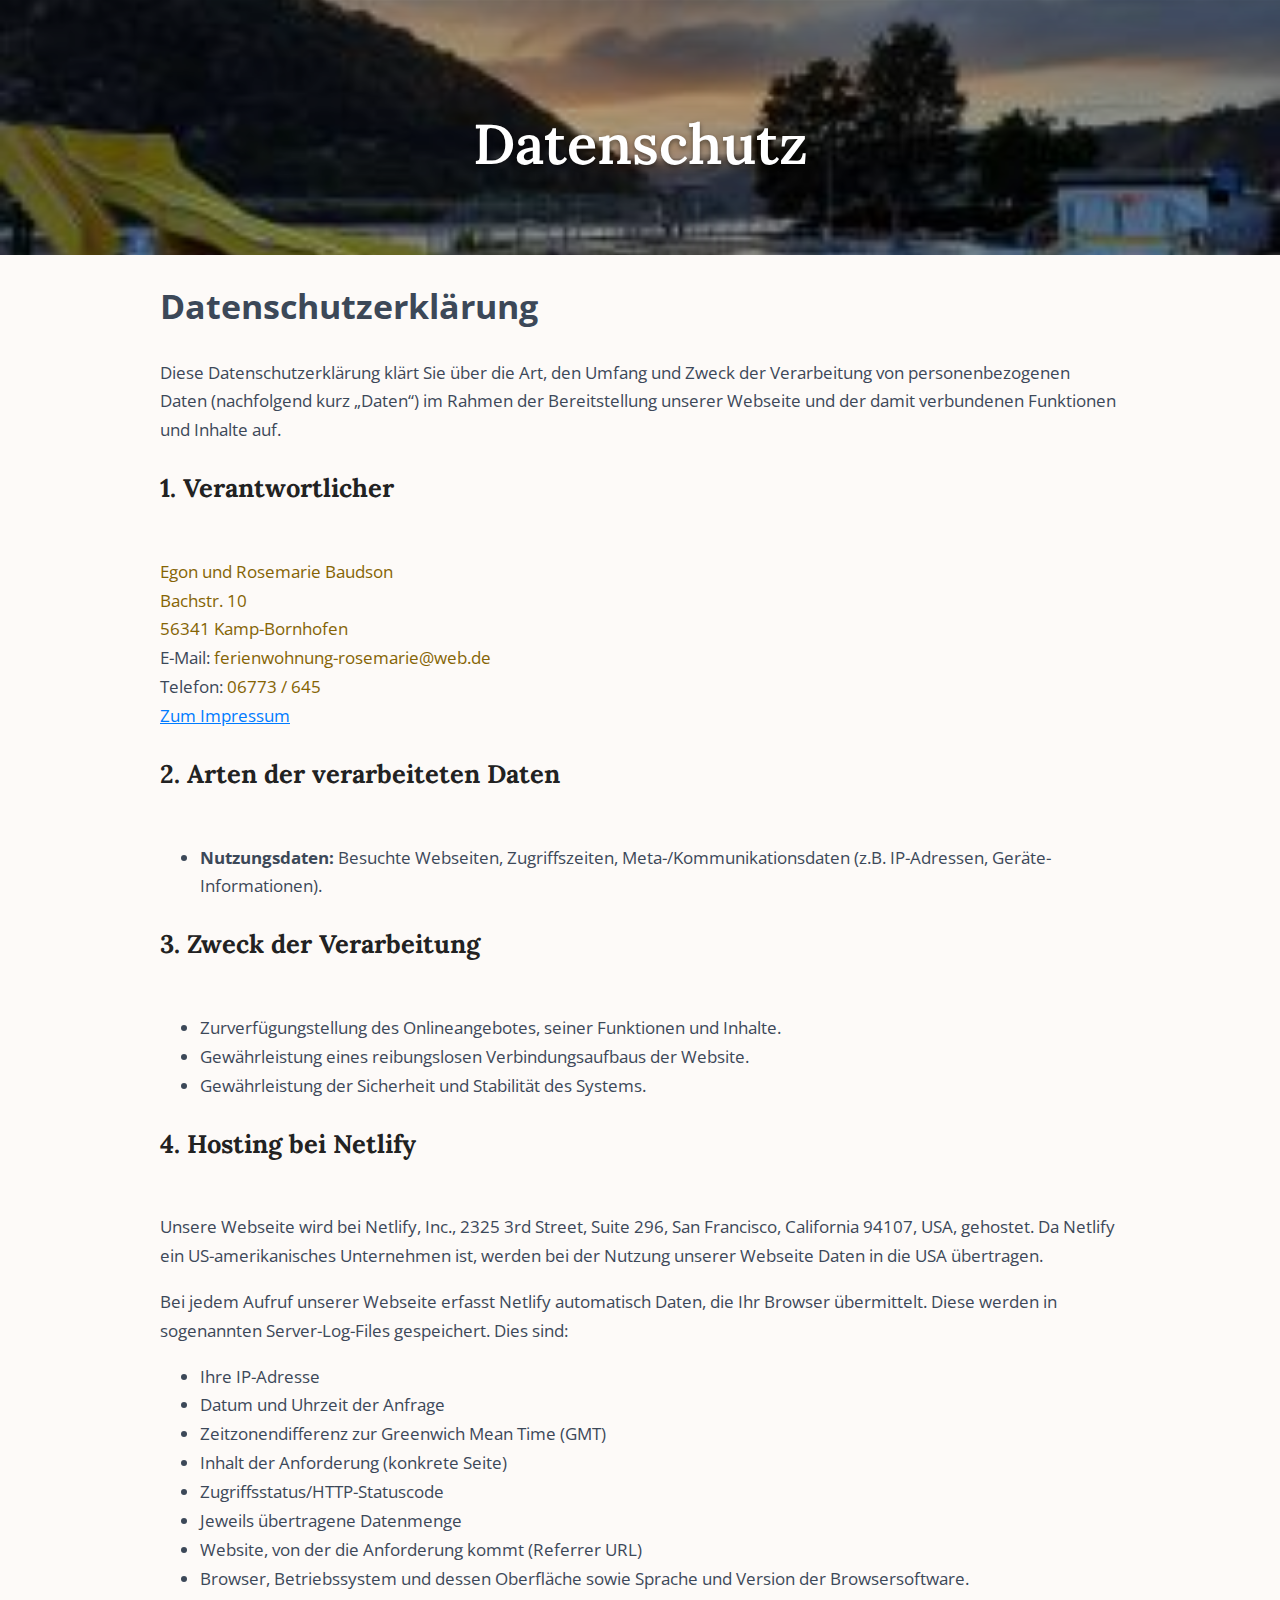
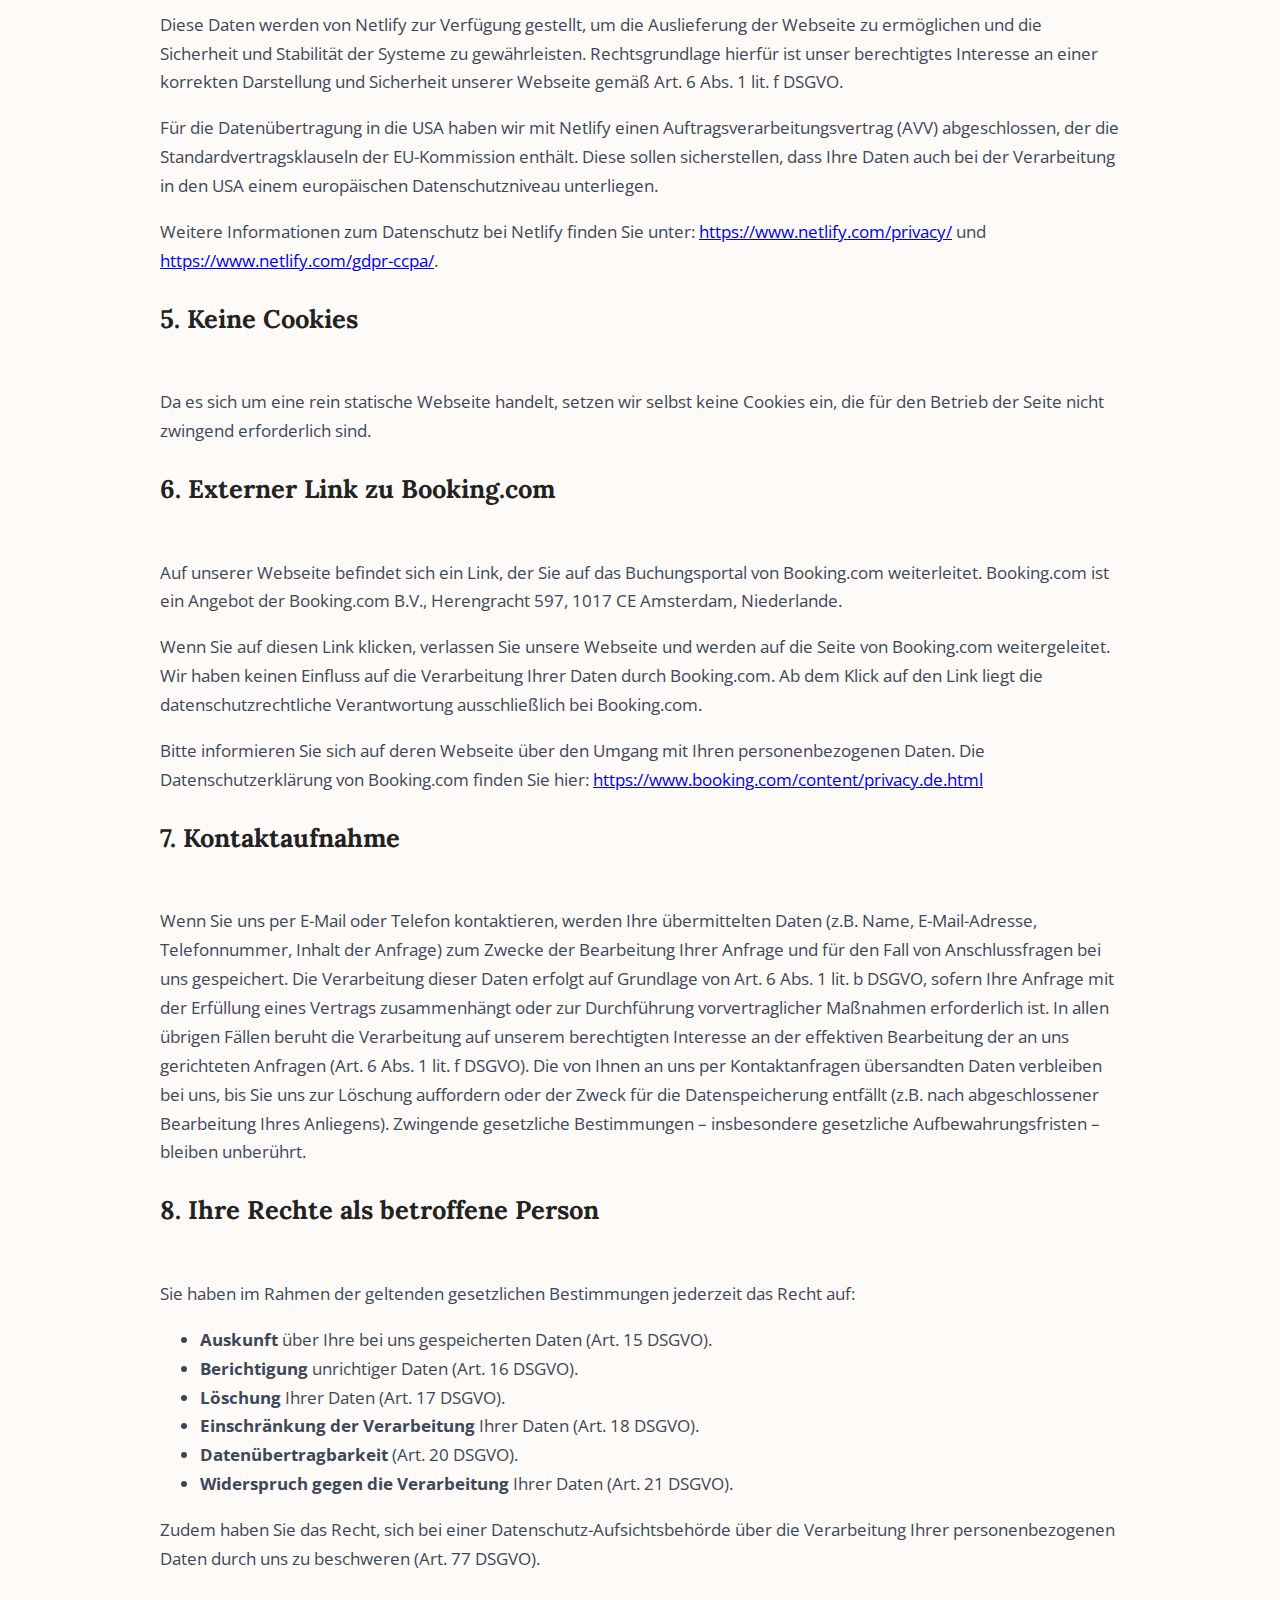
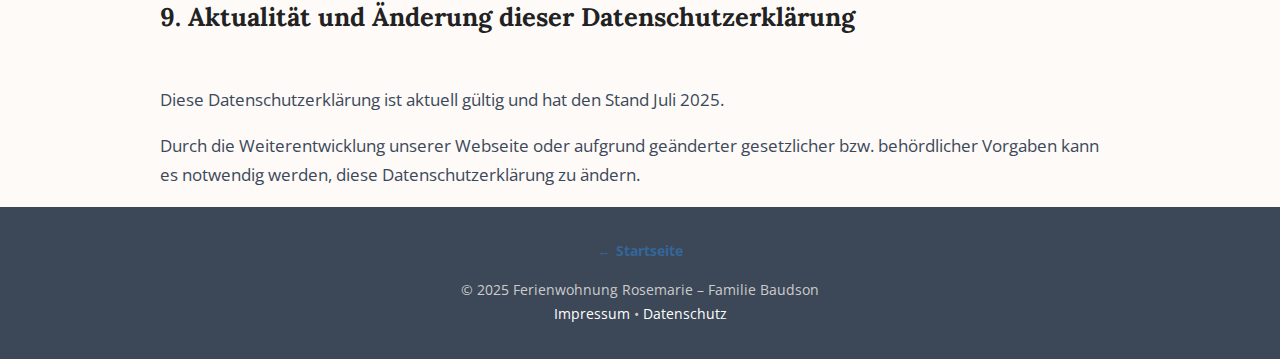
<file: datenschutz.html>
<!DOCTYPE html>
<html lang="de">
<head>
    <meta charset="UTF-8">
    <meta name="viewport" content="width=device-width, initial-scale=1.0">
    <title>Datenschutz – Ferienwohnung Rosemarie</title>
    <link rel="preconnect" href="https://fonts.googleapis.com">
    <link rel="preconnect" href="https://fonts.gstatic.com" crossorigin>
    <link href="https://fonts.googleapis.com/css2?family=Lora:ital,wght@0,400..700;1,400..700&family=Open+Sans:wght@400;600;700&display=swap" rel="stylesheet">
    <link rel="stylesheet" href="css/main.css" type="text/css">
    <style>
        /* Optional: Ein paar einfache Stile für bessere Lesbarkeit */
        .container h1 {            
            text-align: left;
        }
        .container h2, .container h3 {
            font-size: 1.5em;
            color: #222;
            text-align: left;
        }        
        .container .link {
            color: #007bff;
        }
        .container strong {
            font-weight: bold;
        }
        .placeholder {
            color: #856404;
        }
    </style>    
</head>
<body>
    <header class="hero">
        <h1>Datenschutz</h1>
    </header>
    <main>
        <div class="container">
            <h1>Datenschutzerklärung</h1>

            <p>Diese Datenschutzerklärung klärt Sie über die Art, den Umfang und Zweck der Verarbeitung von personenbezogenen Daten (nachfolgend kurz „Daten“) im Rahmen der Bereitstellung unserer Webseite und der damit verbundenen Funktionen und Inhalte auf.</p>

            <h2>1. Verantwortlicher</h2>
            <p>
                <span class="placeholder">Egon und Rosemarie Baudson</span><br>
                <span class="placeholder">Bachstr. 10</span><br>
                <span class="placeholder">56341 Kamp-Bornhofen</span><br>
                E-Mail: <span class="placeholder">ferienwohnung-rosemarie@web.de</span><br>
                Telefon: <span class="placeholder">06773 / 645</span><br>
                <a href="impressum.html" class="link">Zum Impressum</a>
            </p>

            <h2>2. Arten der verarbeiteten Daten</h2>
            <ul>
                <li><strong>Nutzungsdaten:</strong> Besuchte Webseiten, Zugriffszeiten, Meta-/Kommunikationsdaten (z.B. IP-Adressen, Geräte-Informationen).</li>
            </ul>

            <h2>3. Zweck der Verarbeitung</h2>
            <ul>
                <li>Zurverfügungstellung des Onlineangebotes, seiner Funktionen und Inhalte.</li>
                <li>Gewährleistung eines reibungslosen Verbindungsaufbaus der Website.</li>
                <li>Gewährleistung der Sicherheit und Stabilität des Systems.</li>
            </ul>

            <h2>4. Hosting bei Netlify</h2>
            <p>
                Unsere Webseite wird bei Netlify, Inc., 2325 3rd Street, Suite 296, San Francisco, California 94107, USA, gehostet. Da Netlify ein US-amerikanisches Unternehmen ist, werden bei der Nutzung unserer Webseite Daten in die USA übertragen.
            </p>
            <p>
                Bei jedem Aufruf unserer Webseite erfasst Netlify automatisch Daten, die Ihr Browser übermittelt. Diese werden in sogenannten Server-Log-Files gespeichert. Dies sind:
            </p>
            <ul>
                <li>Ihre IP-Adresse</li>
                <li>Datum und Uhrzeit der Anfrage</li>
                <li>Zeitzonendifferenz zur Greenwich Mean Time (GMT)</li>
                <li>Inhalt der Anforderung (konkrete Seite)</li>
                <li>Zugriffsstatus/HTTP-Statuscode</li>
                <li>Jeweils übertragene Datenmenge</li>
                <li>Website, von der die Anforderung kommt (Referrer URL)</li>
                <li>Browser, Betriebssystem und dessen Oberfläche sowie Sprache und Version der Browsersoftware.</li>
            </ul>
            <p>
                Diese Daten werden von Netlify zur Verfügung gestellt, um die Auslieferung der Webseite zu ermöglichen und die Sicherheit und Stabilität der Systeme zu gewährleisten. Rechtsgrundlage hierfür ist unser berechtigtes Interesse an einer korrekten Darstellung und Sicherheit unserer Webseite gemäß Art. 6 Abs. 1 lit. f DSGVO.
            </p>
            <p>
                Für die Datenübertragung in die USA haben wir mit Netlify einen Auftragsverarbeitungsvertrag (AVV) abgeschlossen, der die Standardvertragsklauseln der EU-Kommission enthält. Diese sollen sicherstellen, dass Ihre Daten auch bei der Verarbeitung in den USA einem europäischen Datenschutzniveau unterliegen.
            </p>
            <p>
                Weitere Informationen zum Datenschutz bei Netlify finden Sie unter: <a href="https://www.netlify.com/privacy/" target="_blank" rel="noopener noreferrer">https://www.netlify.com/privacy/</a> und <a href="https://www.netlify.com/gdpr-ccpa/" target="_blank" rel="noopener noreferrer">https://www.netlify.com/gdpr-ccpa/</a>.
            </p>
            
            <h2>5. Keine Cookies</h2>
            <p>Da es sich um eine rein statische Webseite handelt, setzen wir selbst keine Cookies ein, die für den Betrieb der Seite nicht zwingend erforderlich sind.</p>

            <h2>6. Externer Link zu Booking.com</h2>
            <p>
                Auf unserer Webseite befindet sich ein Link, der Sie auf das Buchungsportal von Booking.com weiterleitet. Booking.com ist ein Angebot der Booking.com B.V., Herengracht 597, 1017 CE Amsterdam, Niederlande.
            </p>
            <p>
                Wenn Sie auf diesen Link klicken, verlassen Sie unsere Webseite und werden auf die Seite von Booking.com weitergeleitet. Wir haben keinen Einfluss auf die Verarbeitung Ihrer Daten durch Booking.com. Ab dem Klick auf den Link liegt die datenschutzrechtliche Verantwortung ausschließlich bei Booking.com.
            </p>
            <p>
                Bitte informieren Sie sich auf deren Webseite über den Umgang mit Ihren personenbezogenen Daten. Die Datenschutzerklärung von Booking.com finden Sie hier: <a href="https://www.booking.com/content/privacy.de.html" target="_blank" rel="noopener noreferrer">https://www.booking.com/content/privacy.de.html</a>
            </p>

            <h2>7. Kontaktaufnahme</h2>
            <p>
                Wenn Sie uns per E-Mail oder Telefon kontaktieren, werden Ihre übermittelten Daten (z.B. Name, E-Mail-Adresse, Telefonnummer, Inhalt der Anfrage) zum Zwecke der Bearbeitung Ihrer Anfrage und für den Fall von Anschlussfragen bei uns gespeichert. Die Verarbeitung dieser Daten erfolgt auf Grundlage von Art. 6 Abs. 1 lit. b DSGVO, sofern Ihre Anfrage mit der Erfüllung eines Vertrags zusammenhängt oder zur Durchführung vorvertraglicher Maßnahmen erforderlich ist. In allen übrigen Fällen beruht die Verarbeitung auf unserem berechtigten Interesse an der effektiven Bearbeitung der an uns gerichteten Anfragen (Art. 6 Abs. 1 lit. f DSGVO). Die von Ihnen an uns per Kontaktanfragen übersandten Daten verbleiben bei uns, bis Sie uns zur Löschung auffordern oder der Zweck für die Datenspeicherung entfällt (z.B. nach abgeschlossener Bearbeitung Ihres Anliegens). Zwingende gesetzliche Bestimmungen – insbesondere gesetzliche Aufbewahrungsfristen – bleiben unberührt.
            </p>

            <h2>8. Ihre Rechte als betroffene Person</h2>
            <p>Sie haben im Rahmen der geltenden gesetzlichen Bestimmungen jederzeit das Recht auf:</p>
            <ul>
                <li><strong>Auskunft</strong> über Ihre bei uns gespeicherten Daten (Art. 15 DSGVO).</li>
                <li><strong>Berichtigung</strong> unrichtiger Daten (Art. 16 DSGVO).</li>
                <li><strong>Löschung</strong> Ihrer Daten (Art. 17 DSGVO).</li>
                <li><strong>Einschränkung der Verarbeitung</strong> Ihrer Daten (Art. 18 DSGVO).</li>
                <li><strong>Datenübertragbarkeit</strong> (Art. 20 DSGVO).</li>
                <li><strong>Widerspruch gegen die Verarbeitung</strong> Ihrer Daten (Art. 21 DSGVO).</li>
            </ul>
            <p>Zudem haben Sie das Recht, sich bei einer Datenschutz-Aufsichtsbehörde über die Verarbeitung Ihrer personenbezogenen Daten durch uns zu beschweren (Art. 77 DSGVO).</p>

            <h2>9. Aktualität und Änderung dieser Datenschutzerklärung</h2>
            <p>Diese Datenschutzerklärung ist aktuell gültig und hat den Stand Juli 2025.</p>
            <p>Durch die Weiterentwicklung unserer Webseite oder aufgrund geänderter gesetzlicher bzw. behördlicher Vorgaben kann es notwendig werden, diese Datenschutzerklärung zu ändern.</p>
        </div>
    </main>
    <footer>
        <div class="container">
            <a href="index.html" class="home-link">← Startseite</a><br>
            © 2025 Ferienwohnung Rosemarie – Familie Baudson<br>
            <a href="impressum.html">Impressum</a> &bull; <a href="datenschutz.html">Datenschutz</a>
        </div>
    </footer>
</body>
</html>
</file>
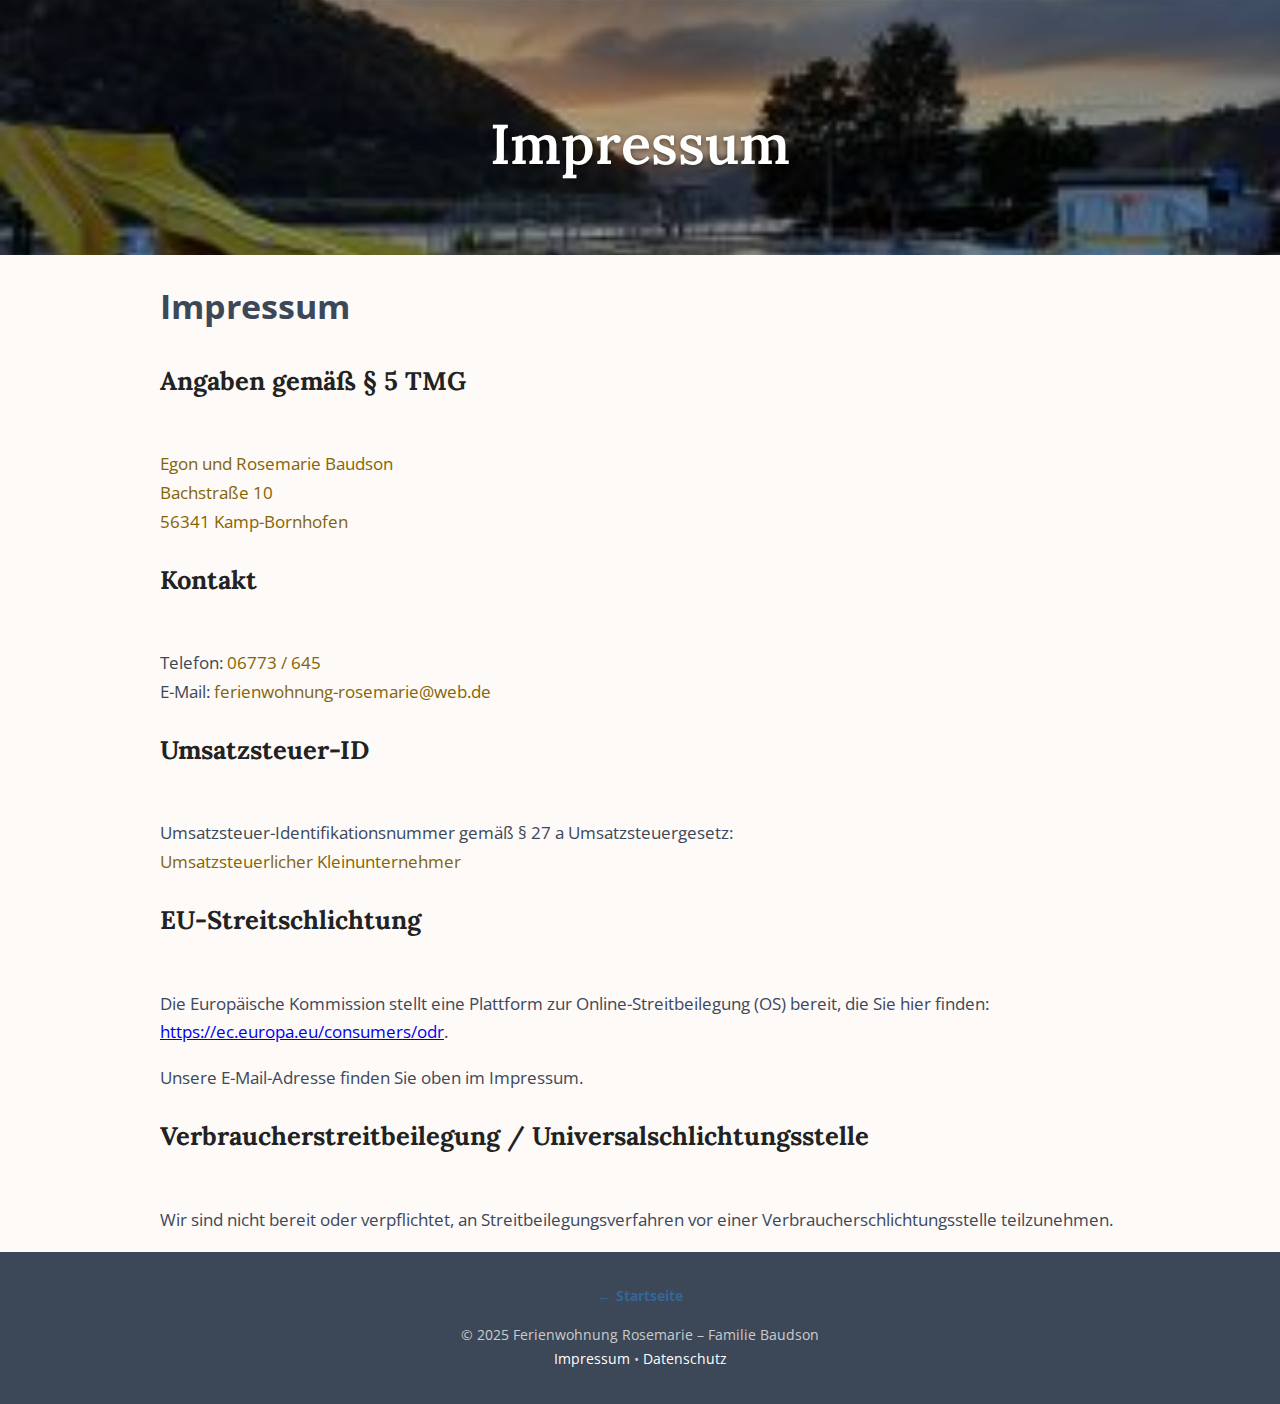
<file: impressum.html>
<!DOCTYPE html>
<html lang="de">
<head>
    <meta charset="UTF-8">
    <meta name="viewport" content="width=device-width, initial-scale=1.0">
    <title>Impressum – Ferienwohnung Rosemarie</title>
    <link rel="preconnect" href="https://fonts.googleapis.com">
    <link rel="preconnect" href="https://fonts.gstatic.com" crossorigin>
    <link href="https://fonts.googleapis.com/css2?family=Lora:ital,wght@0,400..700;1,400..700&family=Open+Sans:wght@400;600;700&display=swap" rel="stylesheet">
    <link rel="stylesheet" href="css/main.css" type="text/css">
    <style>
        .container h1 {            
            text-align: left;
        }
        .container h2, .container h3 {
            font-size: 1.5em;
            color: #222;
            text-align: left;
        }        
        .container .link {
            color: #007bff;
        }
        .container strong {
            font-weight: bold;
        }
        .placeholder {
            color: #856404;
        }
    </style>       
</head>
<body>
    <header class="hero">
        <h1>Impressum</h1>
    </header>
    <main>
        <div class="container">
            <h1>Impressum</h1>

            <div class="section">
                <h2>Angaben gemäß § 5 TMG</h2>
                <p>
                    <span class="placeholder">Egon und Rosemarie Baudson</span><br>
                    <span class="placeholder">Bachstraße 10</span><br>
                    <span class="placeholder">56341 Kamp-Bornhofen</span>
                </p>
            </div>

            <div class="section">
                <h2>Kontakt</h2>
                <p>
                    Telefon: <span class="placeholder">06773 / 645</span><br>
                    E-Mail: <span class="placeholder">ferienwohnung-rosemarie@web.de</span>
                </p>
            </div>

            <div class="section">
                <h2>Umsatzsteuer-ID</h2>
                <p>
                    Umsatzsteuer-Identifikationsnummer gemäß § 27 a Umsatzsteuergesetz:<br>
                    <span class="placeholder">Umsatzsteuerlicher Kleinunternehmer</span>
                </p>
            </div>

            <div class="section">
                <h2>EU-Streitschlichtung</h2>
                <p>
                    Die Europäische Kommission stellt eine Plattform zur Online-Streitbeilegung (OS) bereit, die Sie hier finden: 
                    <a href="https://ec.europa.eu/consumers/odr" target="_blank" rel="noopener noreferrer">https://ec.europa.eu/consumers/odr</a>.
                </p>
                <p>
                    Unsere E-Mail-Adresse finden Sie oben im Impressum.
                </p>
            </div>

            <div class="section">
                <h2>Verbraucher­streit­beilegung / Universal­schlichtungs­stelle</h2>
                <p>
                    Wir sind nicht bereit oder verpflichtet, an Streitbeilegungsverfahren vor einer Verbraucherschlichtungsstelle teilzunehmen.
                </p>
            </div>            
        </div>
    </main>
    <footer>
        <div class="container">
            <a href="index.html" class="home-link">← Startseite</a><br>
            © 2025 Ferienwohnung Rosemarie – Familie Baudson<br>
            <a href="impressum.html">Impressum</a> &bull; <a href="datenschutz.html">Datenschutz</a>
        </div>
    </footer>
</body>
</html>
</file>
<file: css/main.css>
/* CSS Variables für einfache Farbanpassungen */
:root {
    --color-primary: #a16258; /* Ein warmer, eleganter Braun-Ton */
    --color-secondary: #3c4858; /* Dunkles Blau-Grau für Text */
    --color-light: #fdfaf8; /* Ein warmer Off-White Ton */
    --color-accent: #c48a7e; /* Akzentfarbe für Hover-Effekte */
    --font-headings: 'Lora', serif;
    --font-body: 'Open Sans', sans-serif;
}

/* Basis-Styling */
body {
    font-family: var(--font-body);
    background-color: var(--color-light);
    margin: 0;
    color: var(--color-secondary);
    line-height: 1.7;
    font-size: 17px;
}

/* Container für den Inhalt */
.container {
    max-width: 960px;
    margin: 0 auto;
    padding: 0 1.5rem;
}

/* --- Header & Hero Section --- */
.hero {
    background-image: linear-gradient(rgba(0, 0, 0, 0.4), rgba(0, 0, 0, 0.2)), url('../Bilder/549333492.jpg'); /* HIER IHR BESTES BILD EINTRAGEN */
    background-size: cover;
    background-position: center;
    color: white;
    text-align: center;
    padding: 6rem 1rem 4rem 1rem;
    text-shadow: 0 2px 5px rgba(0,0,0,0.5);
}
.hero h1 {
    font-family: var(--font-headings);
    font-size: 3.5rem;
    margin: 0;
    font-weight: 600;
}
.hero p {
    font-size: 1.25rem;
    margin-top: 0.5rem;
    font-weight: 300;
}

/* --- Navigation --- */
.navbar {
    background-color: rgba(255, 255, 255, 0.85);
    backdrop-filter: blur(10px);
    -webkit-backdrop-filter: blur(10px);
    border-bottom: 1px solid #eee;
    position: sticky;
    top: 0;
    z-index: 1000;
    padding: 0.8rem 0;
    transition: box-shadow 0.3s;
}
.navbar.scrolled {
    box-shadow: 0 4px 15px rgba(0,0,0,0.07);
}
.nav-links {
    display: flex;
    justify-content: center;
    list-style: none;
    margin: 0;
    padding: 0;
}
.nav-links a {
    color: var(--color-secondary);
    text-decoration: none;
    margin: 0 1.2rem;
    font-weight: 600;
    font-size: 0.95rem;
    transition: color 0.2s;
    padding: 0.5rem;
}
.nav-links a:hover {
    color: var(--color-primary);
}
/* In deiner main.css ergänzen */
.home-link {
    display: inline-block;
    margin-bottom: 1em;
    color: #336699;
    text-decoration: none;
    font-weight: bold;
}
.home-link:hover {
    text-decoration: underline;
}
/* --- Sections Allgemein --- */
section {
    padding: 4rem 0;
    border-bottom: 1px solid #eee;
}
section:last-of-type {
    border-bottom: none;
}
h2 {
    font-family: var(--font-headings);
    font-size: 2.5rem;
    text-align: center;
    color: var(--color-primary);
    margin-bottom: 3rem;
}

/* --- Ausstattung (Facts) --- */
.facts {
    display: grid;
    grid-template-columns: repeat(auto-fit, minmax(300px, 1fr));
    gap: 2rem;
    list-style: none;
    padding: 0;
}
.facts li {
    padding-left: 30px;
    position: relative;
}
.facts li::before {
    content: '✔'; /* Simples Checkmark-Icon */
    position: absolute;
    left: 0;
    color: var(--color-primary);
    font-weight: bold;
}

/* --- Bewertungen (Testimonials) --- */
.testimonials {
    display: flex;
    flex-direction: column;
    gap: 1.5rem;
}
.testimonial-card {
    background-color: white;
    border: 1px solid #eee;
    border-radius: 12px;
    padding: 1.5rem;
    box-shadow: 0 4px 20px rgba(0,0,0,0.05);
}
.testimonial-card blockquote {
    margin: 0;
    font-style: italic;
    color: #555;
    border-left: 4px solid var(--color-accent);
    padding-left: 1rem;
}
.rating-summary {
    text-align: center;
    font-weight: bold;
    font-size: 1.2rem;
    margin-bottom: 2rem;
    color: var(--color-secondary);
}

/* --- Bildergalerie --- */
.image-gallery {
    display: grid;
    grid-template-columns: repeat(auto-fit, minmax(280px, 1fr));
    gap: 1rem;
}
.image-gallery img {
    width: 100%;
    height: 250px;
    object-fit: cover;
    border-radius: 12px;
    cursor: pointer;
    transition: transform 0.3s, box-shadow 0.3s;
}
.image-gallery img:hover {
    transform: scale(1.03);
    box-shadow: 0 8px 25px rgba(0,0,0,0.15);
}

/* --- Buchungs-Button (Call to Action) --- */
.cta-section {
    background-color: white;
    text-align: center;
    border-radius: 12px;
    padding: 3rem;
}
.cta-button {
    display: inline-block;
    background-color: var(--color-primary);
    color: white;
    font-size: 1.2rem;
    font-weight: bold;
    text-decoration: none;
    padding: 1rem 2.5rem;
    border-radius: 50px;
    transition: background-color 0.3s, transform 0.3s;
}
.cta-button:hover {
    background-color: var(--color-accent);
    transform: translateY(-3px);
}

/* --- Footer --- */
footer {
    text-align: center;
    background-color: var(--color-secondary);
    color: #ccc;
    padding: 2rem;
    font-size: 0.9rem;
}
footer a {
    color: white;
    text-decoration: none;
}
footer a:hover {
    text-decoration: underline;
}

/* --- Lightbox für die Bildergalerie --- */
.lightbox {
    display: none;
    position: fixed;
    z-index: 2000;
    top: 0;
    left: 0;
    width: 100%;
    height: 100%;
    background-color: rgba(0,0,0,0.85);
    justify-content: center;
    align-items: center;
}
.lightbox img {
    max-width: 90%;
    max-height: 80%;
    box-shadow: 0 0 30px rgba(0,0,0,0.5);
}
.lightbox .close {
    position: absolute;
    top: 20px;
    right: 30px;
    color: white;
    font-size: 3rem;
    font-weight: bold;
    cursor: pointer;
}

/* --- Responsive Design --- */
@media (max-width: 768px) {
    .hero h1 { font-size: 2.5rem; }
    .hero p { font-size: 1.1rem; }
    h2 { font-size: 2rem; }
    section { padding: 3rem 0; }
    .nav-links a { margin: 0 0.5rem; font-size: 0.85rem;}
}
</file>
